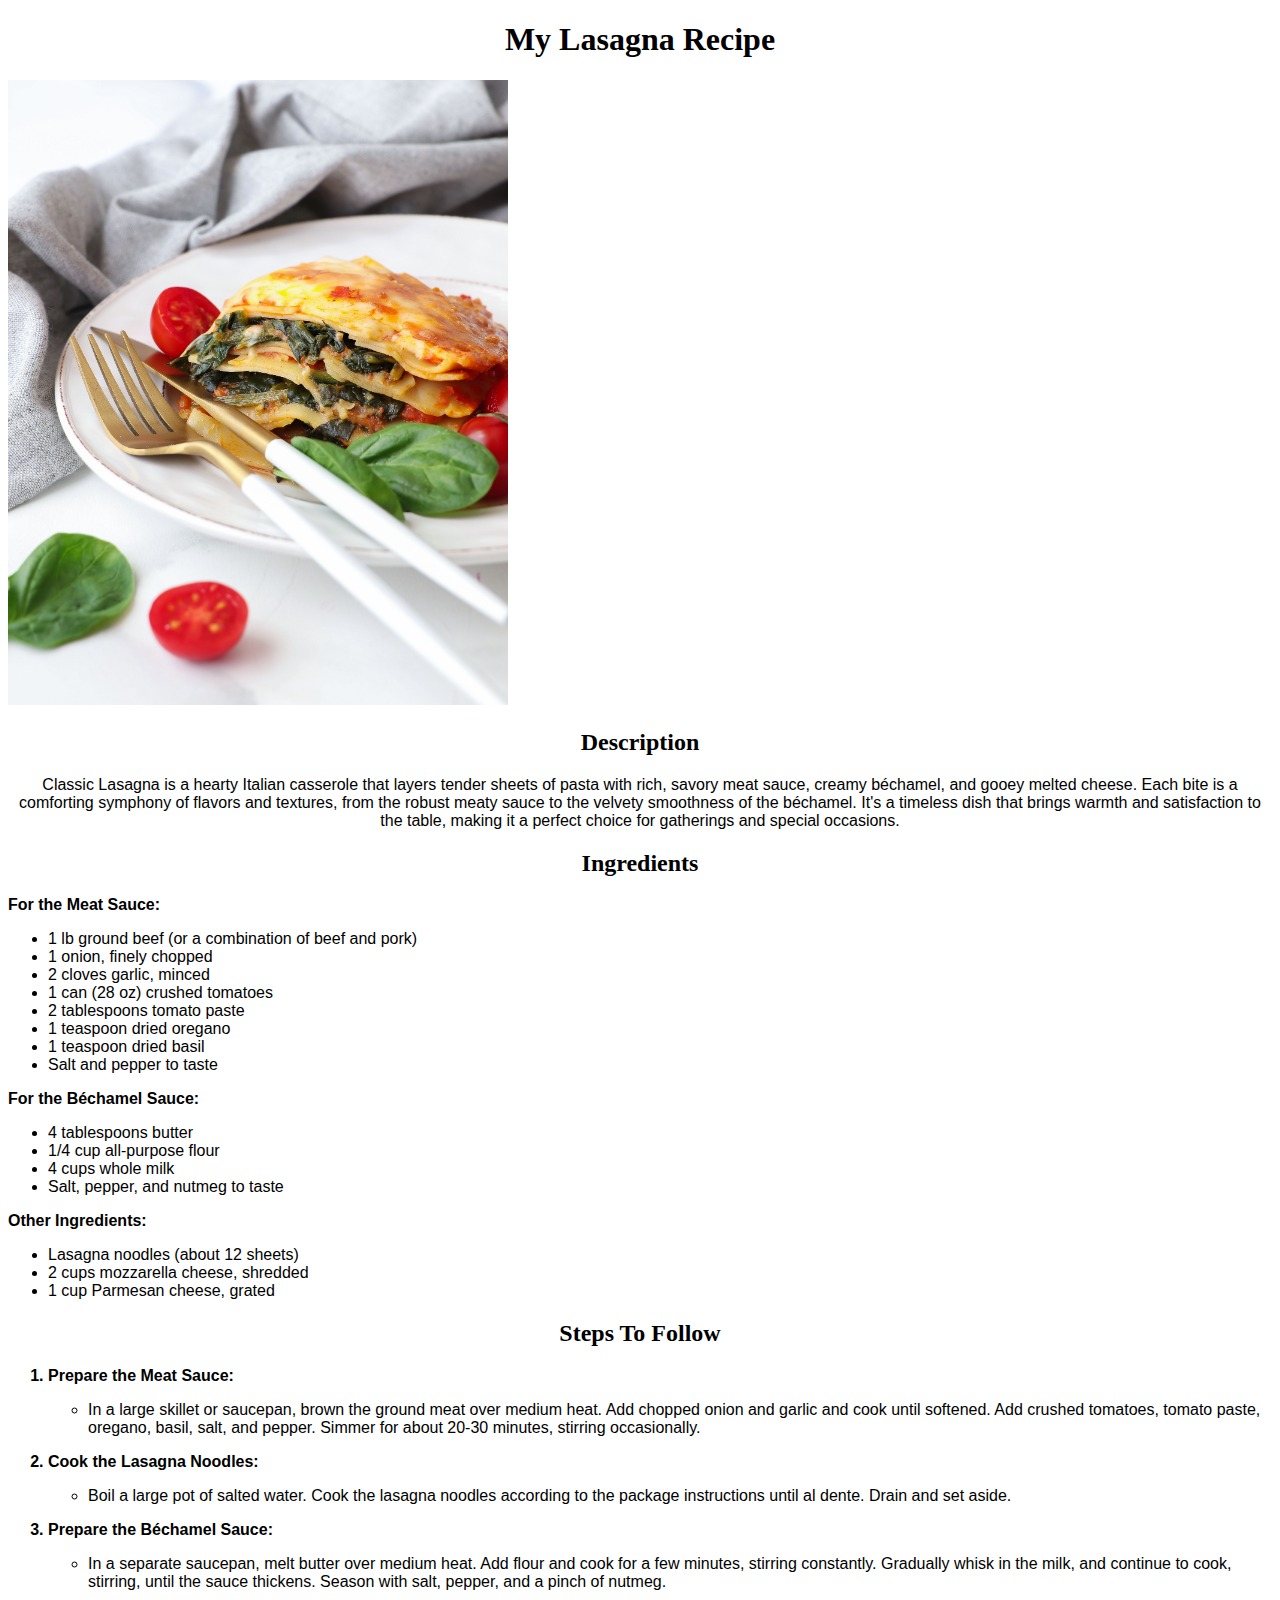
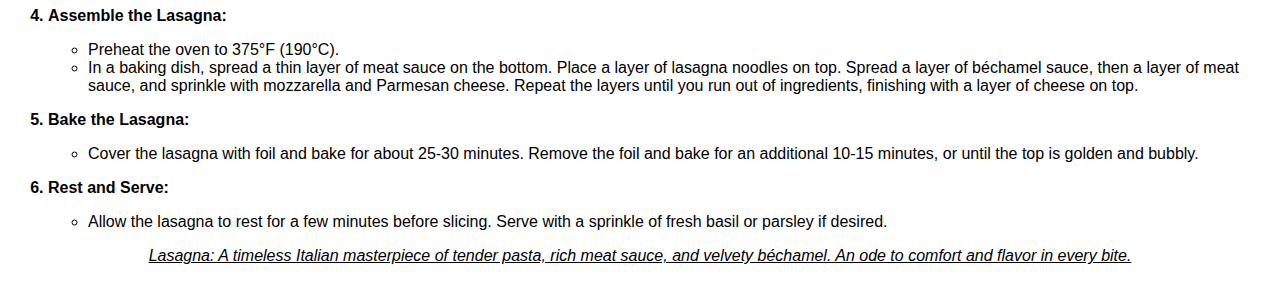
<file: dishes/lasagna.html>
<!DOCTYPE html>
<html lang="en">
<head>
    
    <meta charset="UTF-8">
    
    <meta name="viewport" content="width=device-width, initial-scale=1.0">
    
    <title>Lasagna</title>
    <link rel="stylesheet" href="../styles.css">

</head>

<body>
    
    <h1>My Lasagna Recipe</h1>
    
    <img src="../img/lasagna.jpg" alt="Lasagna" width="6667" height="8333" class="image" loading="lazy">
    
    <h2>Description</h2>
    
    <p class="description-heading">
        Classic Lasagna is a hearty Italian casserole that layers tender sheets of pasta with rich, savory meat sauce, creamy béchamel, and gooey melted cheese. 
        Each bite is a comforting symphony of flavors and textures, from the robust meaty sauce to the velvety smoothness of the béchamel. 
        It's a timeless dish that brings warmth and satisfaction to the table, making it a perfect choice for gatherings and special occasions.
    </p>
    
    <h2>Ingredients</h2>

    <p class="sub-heading">For the Meat Sauce:</p>
    
    <ul class="ul-sub-heading">
        <li>1 lb ground beef (or a combination of beef and pork)</li>
        <li>1 onion, finely chopped</li>
        <li>2 cloves garlic, minced</li>
        <li>1 can (28 oz) crushed tomatoes</li>
        <li>2 tablespoons tomato paste</li>
        <li>1 teaspoon dried oregano</li>
        <li>1 teaspoon dried basil</li>
        <li>Salt and pepper to taste</li>

    </ul>

    <p class="sub-heading">For the Béchamel Sauce:</p>
    
    <ul class="ul-sub-heading">
        <li>4 tablespoons butter</li>
        <li>1/4 cup all-purpose flour</li>
        <li>4 cups whole milk</li>
        <li>Salt, pepper, and nutmeg to taste</li>
    </ul>

    <p class="sub-heading">Other Ingredients:</p>
    
    <ul class="ul-sub-heading">
        <li>Lasagna noodles (about 12 sheets)</li>
        <li>2 cups mozzarella cheese, shredded</li>
        <li>1 cup Parmesan cheese, grated</li>
    </ul>
    
    <h2>Steps To Follow</h2>
    
    <ol>
        <li>
            <p class="sub-heading">Prepare the Meat Sauce:</p>
            <ul class="ul-sub-heading">
                <li>
                    In a large skillet or saucepan, brown the ground meat over medium heat. 
                    Add chopped onion and garlic and cook until softened. Add crushed tomatoes, tomato paste, oregano, basil, salt, and pepper. 
                    Simmer for about 20-30 minutes, stirring occasionally.
                </li>
            </ul>
        </li>
        
        <li>
            <p class="sub-heading">Cook the Lasagna Noodles:</p>
            <ul class="ul-sub-heading">
                <li>
                    Boil a large pot of salted water. 
                    Cook the lasagna noodles according to the package instructions until al dente. 
                    Drain and set aside.
                </li>
            </ul>
        </li>
        
        <li>
            <p class="sub-heading">Prepare the Béchamel Sauce:</p>
            <ul class="ul-sub-heading">
                <li>
                    In a separate saucepan, melt butter over medium heat. 
                    Add flour and cook for a few minutes, stirring constantly. 
                    Gradually whisk in the milk, and continue to cook, stirring, until the sauce thickens. 
                    Season with salt, pepper, and a pinch of nutmeg.
                </li>
            </ul>
        </li>
        
        <li>
            <p class="sub-heading">Assemble the Lasagna:</p>
            <ul class="ul-sub-heading">
                <li>
                    Preheat the oven to 375°F (190°C).
                </li>
            </ul>
            <ul class="ul-sub-heading">
                <li>
                    In a baking dish, spread a thin layer of meat sauce on the bottom. 
                    Place a layer of lasagna noodles on top. Spread a layer of béchamel sauce, then a layer of meat sauce, and sprinkle with mozzarella and Parmesan cheese. 
                    Repeat the layers until you run out of ingredients, finishing with a layer of cheese on top.
                </li>
            </ul>
        </li>

        <li>
            <p class="sub-heading">Bake the Lasagna:</p>
            <ul class="ul-sub-heading">
                <li>
                    Cover the lasagna with foil and bake for about 25-30 minutes. 
                    Remove the foil and bake for an additional 10-15 minutes, or until the top is golden and bubbly.
                </li>
            </ul>
        </li>

        <li>
            <p class="sub-heading">Rest and Serve:</p>
            <ul class="ul-sub-heading">
                <li>
                    Allow the lasagna to rest for a few minutes before slicing. 
                    Serve with a sprinkle of fresh basil or parsley if desired.
                </li>
            </ul>
        </li>
    
    </ol>

    <p class="footer-heading"><i>Lasagna: A timeless Italian masterpiece of tender pasta, rich meat sauce, and velvety béchamel. 
        An ode to comfort and flavor in every bite.</i></p>

</body>

</html>
</file>
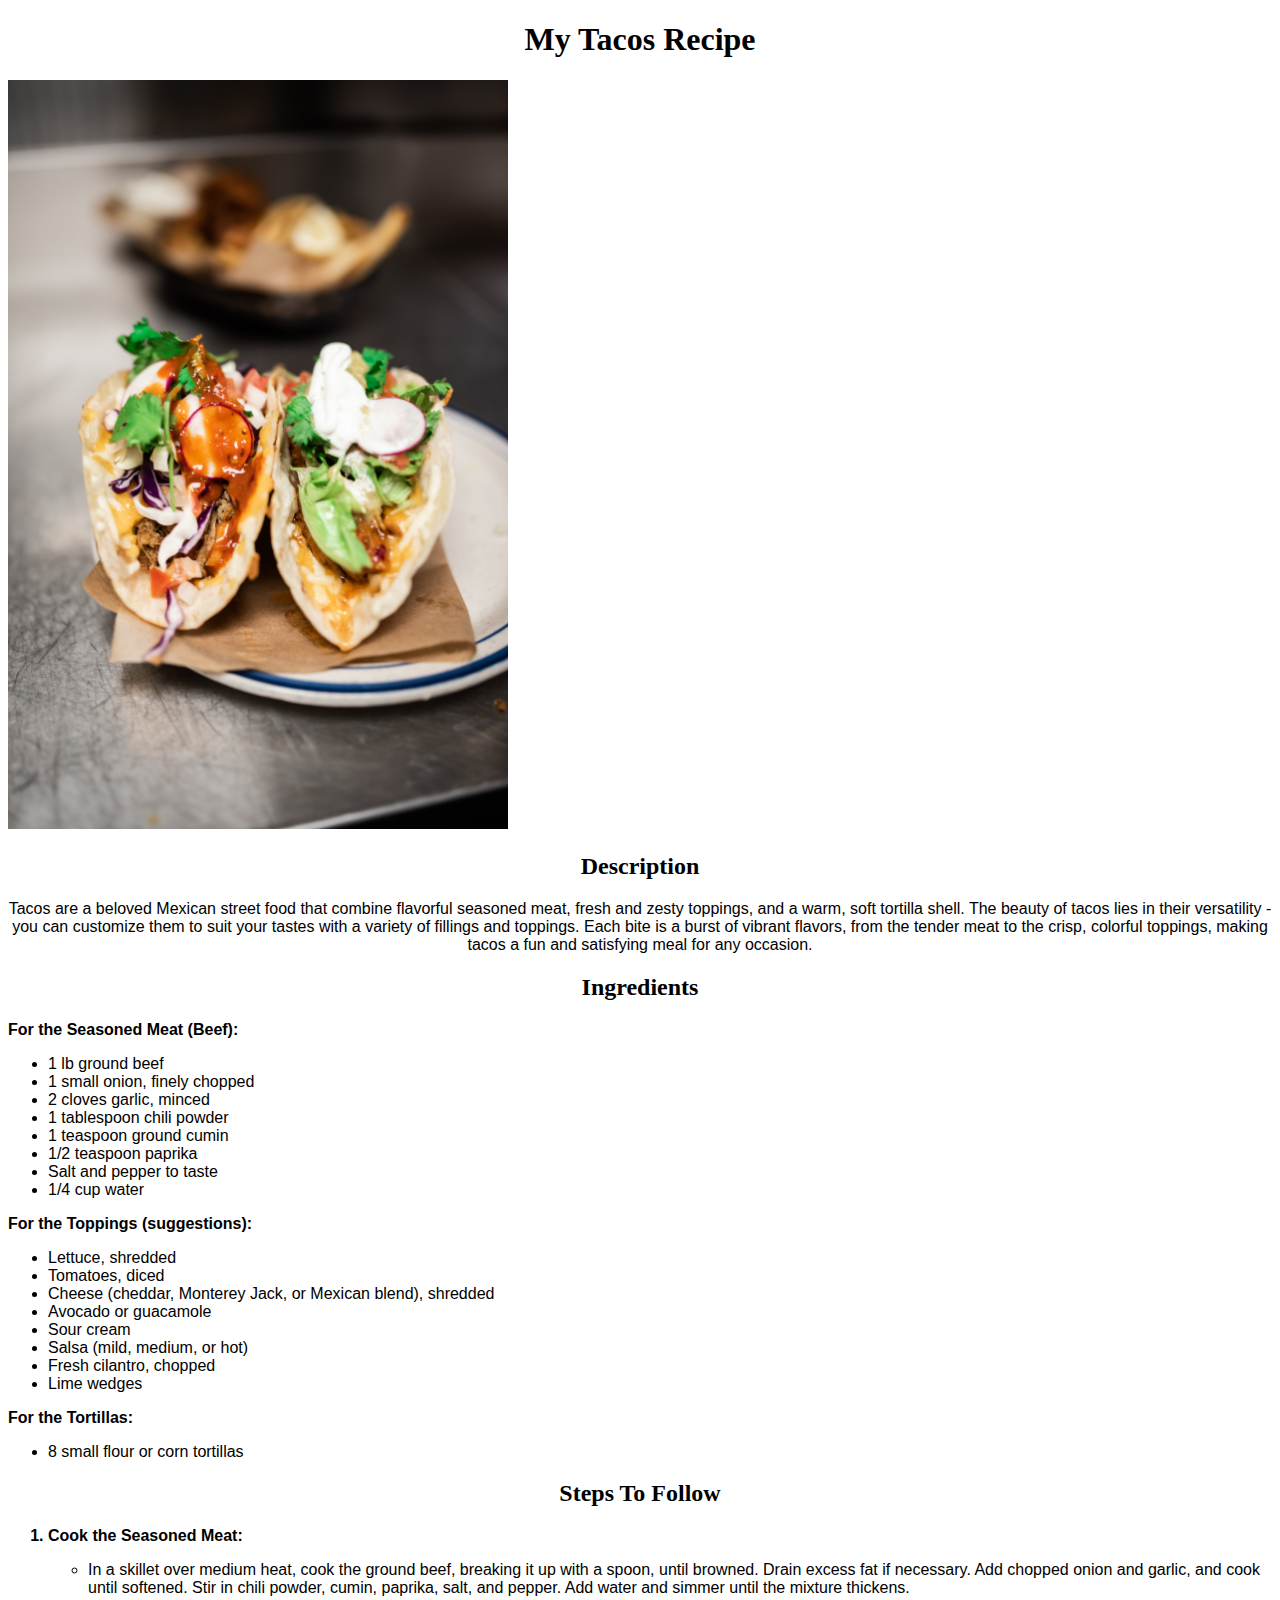
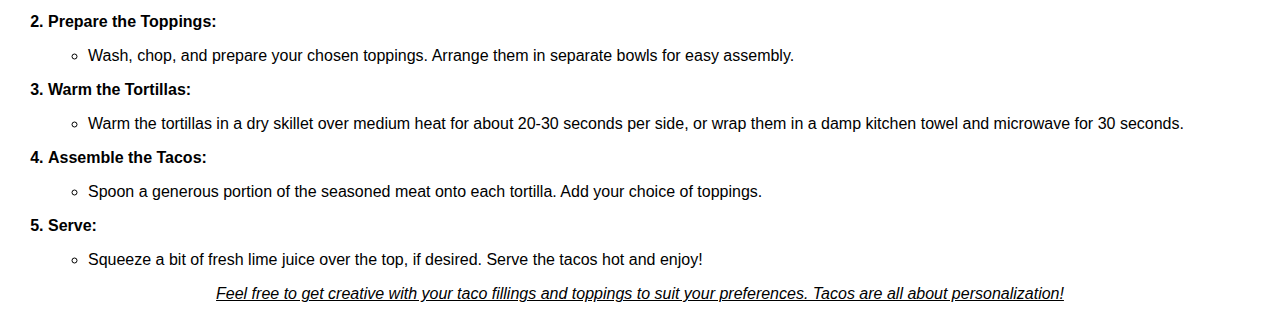
<file: dishes/tacos.html>
<!DOCTYPE html>
<html lang="en">
<head>
    <meta charset="UTF-8">
    <meta name="viewport" content="width=device-width, initial-scale=1.0">
    <title>Tacos</title>

    <link rel="stylesheet" href="../styles.css">

</head>

<body>
    
    <h1>My Tacos Recipe</h1>
    
    <img src="../img/tacos.jpg" alt="Tacos" width="4016" height="6016" class="image" loading="lazy">
    
    <h2>Description</h2>
    
    <p class="description-heading">Tacos are a beloved Mexican street food that combine flavorful seasoned meat, fresh and zesty toppings, and a warm, soft tortilla shell. 
        The beauty of tacos lies in their versatility - you can customize them to suit your tastes with a variety of fillings and toppings. 
        Each bite is a burst of vibrant flavors, from the tender meat to the crisp, colorful toppings, making tacos a fun and satisfying meal for any occasion.
    </p>
    
    <h2>Ingredients</h2>

    <p class="sub-heading">For the Seasoned Meat (Beef):</p>
    
    <ul class="ul-sub-heading">
        <li>1 lb ground beef</li>
        <li>1 small onion, finely chopped</li>
        <li>2 cloves garlic, minced</li>
        <li>1 tablespoon chili powder</li>
        <li>1 teaspoon ground cumin</li>
        <li>1/2 teaspoon paprika</li>
        <li>Salt and pepper to taste</li>
        <li>1/4 cup water</li>
    </ul>

    <p class="sub-heading">For the Toppings (suggestions):</p>
    
    <ul class="ul-sub-heading">
        <li>Lettuce, shredded</li>
        <li>Tomatoes, diced</li>
        <li>Cheese (cheddar, Monterey Jack, or Mexican blend), shredded</li>
        <li>Avocado or guacamole</li>
        <li>Sour cream</li>
        <li>Salsa (mild, medium, or hot)</li>
        <li>Fresh cilantro, chopped</li>
        <li>Lime wedges</li>
    </ul>

    <p class="sub-heading">For the Tortillas:</p>
    
    <ul class="ul-sub-heading">
        <li>8 small flour or corn tortillas</li>
    </ul>
    
    <h2>Steps To Follow</h2>
    
    <ol>
        <li>
            <p class="sub-heading">Cook the Seasoned Meat:</p>
            <ul class="ul-sub-heading">
                 <li>
                    In a skillet over medium heat, cook the ground beef, breaking it up with a spoon, until browned. 
                    Drain excess fat if necessary. Add chopped onion and garlic, and cook until softened. 
                    Stir in chili powder, cumin, paprika, salt, and pepper. Add water and simmer until the mixture thickens.
                 </li>
            </ul>
        </li>
        
        <li>
            <p class="sub-heading">Prepare the Toppings:</p>
            <ul class="ul-sub-heading">
                <li>
                    Wash, chop, and prepare your chosen toppings. Arrange them in separate bowls for easy assembly.
                </li>
            </ul>
        </li>
        
        <li>
            <p class="sub-heading">Warm the Tortillas:</p>
            <ul class="ul-sub-heading">
                <li>
                    Warm the tortillas in a dry skillet over medium heat for about 20-30 seconds per side, or wrap them in a damp kitchen towel and microwave for 30 seconds.
                </li>
            </ul>
        </li>
        
        <li>
            <p class="sub-heading">Assemble the Tacos:</p>
            <ul class="ul-sub-heading">
                <li>
                    Spoon a generous portion of the seasoned meat onto each tortilla. Add your choice of toppings.
                </li>
            </ul>
        </li>

        <li>
            <p class="sub-heading">Serve:</p>
            <ul class="ul-sub-heading">
                <li>
                    Squeeze a bit of fresh lime juice over the top, if desired. Serve the tacos hot and enjoy!
                </li>
            </ul>
        </li>
    
    </ol>

    <p class="footer-heading"><i>Feel free to get creative with your taco fillings and toppings to suit your preferences. 
        Tacos are all about personalization!</i></p>

</body>

</html>
</file>
<file: styles.css>
.image {
        width: 500px;
        height: auto;
    }

ol, .sub-heading {

    font-weight: bold;
    font-family: Verdana, Geneva, Tahoma, sans-serif;
}

.ul-sub-heading {
    font-weight: lighter;
    font-family: Verdana, Geneva, Tahoma, sans-serif;
    font-weight: 200;
    font-size: medium;
}

h1, h2 {
    text-align: center;
}

.description-heading {
    font-weight: lighter;
    font-family: Verdana, Geneva, Tahoma, sans-serif;
    text-align: center;
}

.footer-heading {
    font-weight: 400;
    font-family: Verdana, Geneva, Tahoma, sans-serif;
    text-align: center;
    text-decoration: underline;
}

.main-menu-sub-heading {

    font-weight: bold;
    font-family: Verdana, Geneva, Tahoma, sans-serif;
}
</file>
